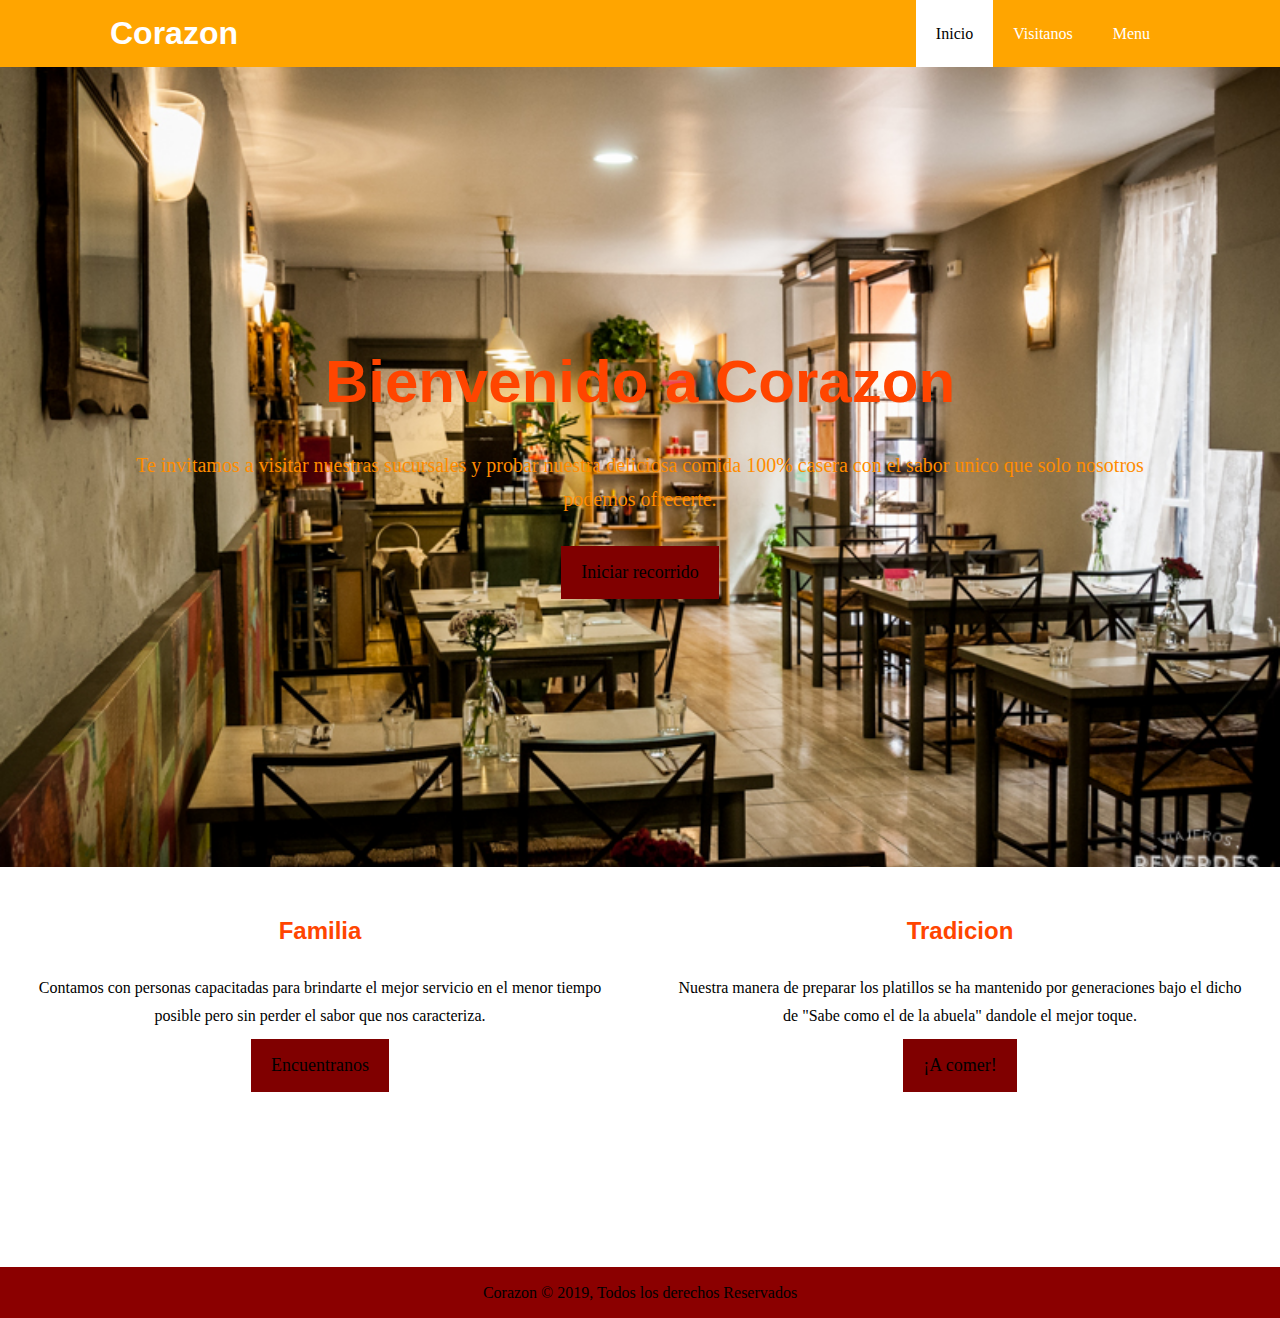
<file: index.html>
<!DOCTYPE html>
<html lang="en">
<head>
  <meta charset="UTF-8">
  <meta name="viewport" content="width=device-width, initial-scale=1.0">
  <meta http-equiv="X-UA-Compatible" content="ie=edge">
  <meta name="description" content="Restaurant">
  <meta name="keywords" content="Restaurante, Comida, Postre">
  <title>Corazon | Restaurante Familiar</title>
  <link rel='stylesheet' href='https://use.fontawesome.com/releases/v5.7.0/css/all.css' integrity='sha384-lZN37f5QGtY3VHgisS14W3ExzMWZxybE1SJSEsQp9S+oqd12jhcu+A56Ebc1zFSJ' crossorigin='anonymous'>
  <link rel="stylesheet" type="text/css" href="./css/Styles.css">
</head>
<body>
  <header>
    <nav id="navbar">
      <div class="container">
        <h1 class="logo" title="Restaurante con Corazon"><i class='fab fa-gratipay' style="color:red"></i><a href="index.html">Corazon</a></h1>
        <ul>
          <li><a class="current" href="index.html"> Inicio</a></li>
          <li><a href="about.html">Visitanos</a></li>
          <li><a href="menu.html">Menu</a></li>
        </ul>
      </div>
    </nav>
  </header>
  <div id="welcome">
      <div class="container">
        <div class="welcome-content">
          <br>
          <br>
          <br>
          <br>
          <h1><span class="text-primary">Bienvenido a Corazon</span></h1>
          <p class="lead">Te invitamos a visitar nuestras sucursales y probar nuestra deliciosa comida 100% casera con el sabor unico que solo nosotros podemos ofrecerte.</p>
          <a href="about.html" class="btn">Iniciar recorrido</a>
        </div>
      </div>
    </div>
    <section id="home-info" class="bg-light">
      <div class="info-content1">
        <h2>
          <span class="text-primary">Familia</span>
        </h2>
        <p>Contamos con personas capacitadas para brindarte el mejor servicio en el menor tiempo posible pero sin perder el sabor que nos caracteriza.</p>
        <a href="about.html" class="btn btn-dark">Encuentranos</a>
      </div>
   <div class="info-content1">
     <h2>
       <span class="text-primary">Tradicion</span>
     </h2>
     <p>Nuestra manera de preparar los platillos se ha mantenido por generaciones bajo el dicho de "Sabe como el de la abuela" dandole el mejor toque.</p>
     <a href="menu.html" class="btn btn-dark">¡A comer!</a>
   </div>
     </section>
     <div class="clr"></div>
       <footer id="main-footer">
         <p>Corazon &copy; 2019, Todos los derechos Reservados</p>
       </footer>
</file>
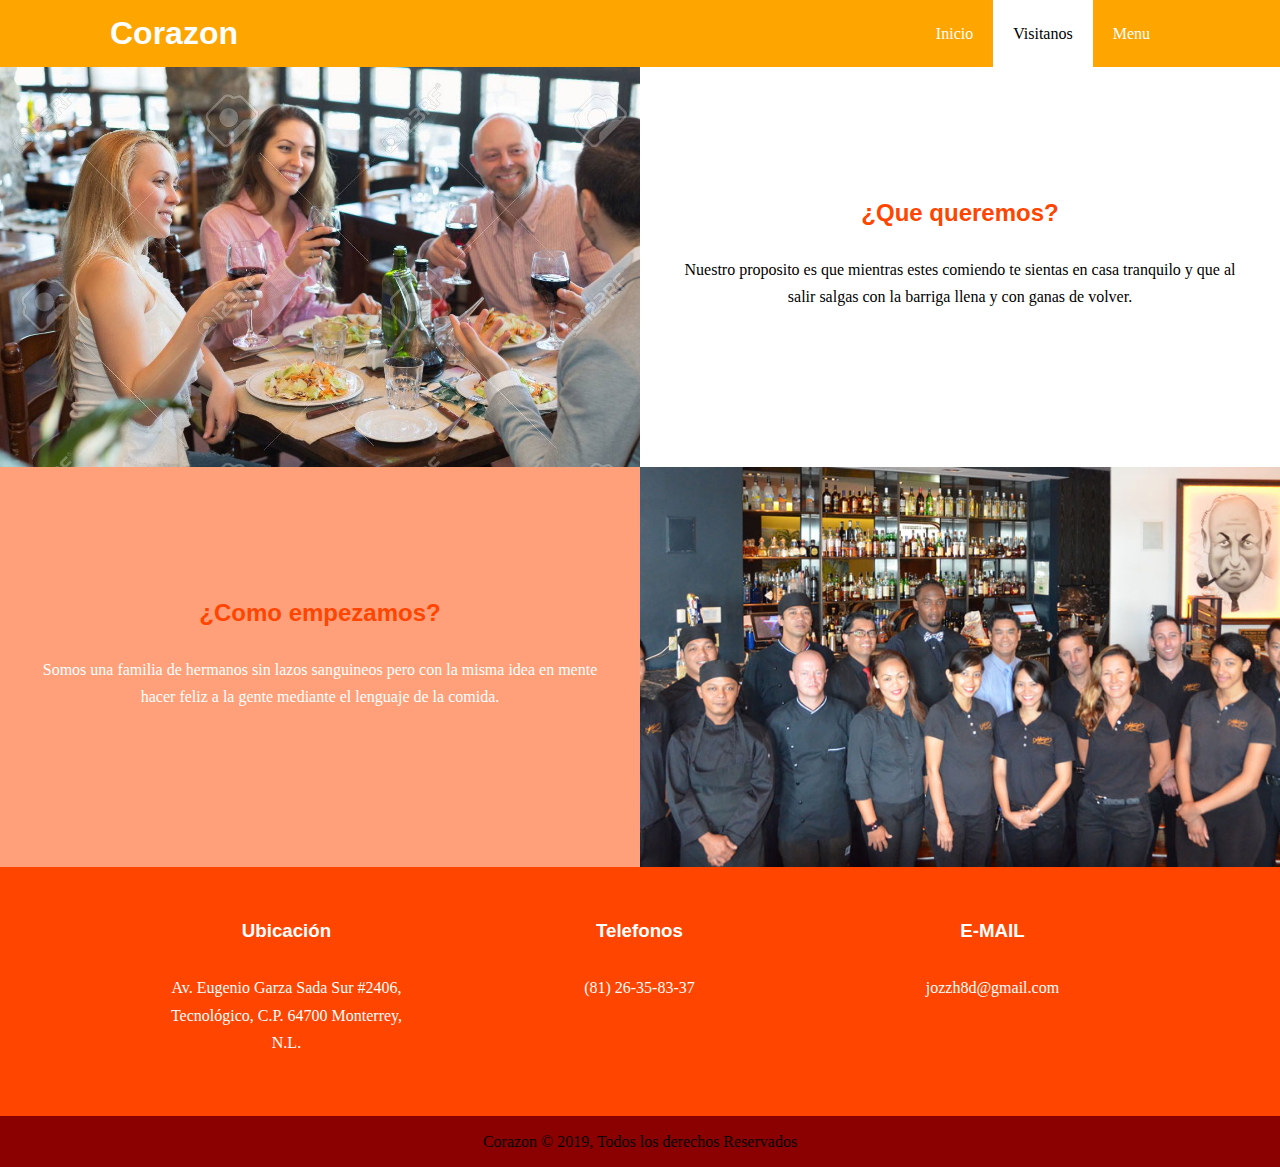
<file: about.html>
<!DOCTYPE html>
<html lang="en">
<head>
  <meta charset="UTF-8">
  <meta name="viewport" content="width=device-width, initial-scale=1.0">
  <meta http-equiv="X-UA-Compatible" content="ie=edge">
  <meta name="description" content="Restaurant">
  <meta name="keywords" content="Restaurante, Comida, Postre">
  <title>Corazon | Restaurante Familiar</title>
  <link rel='stylesheet' href='https://use.fontawesome.com/releases/v5.7.0/css/all.css' integrity='sha384-lZN37f5QGtY3VHgisS14W3ExzMWZxybE1SJSEsQp9S+oqd12jhcu+A56Ebc1zFSJ' crossorigin='anonymous'>
  <link rel="stylesheet" type="text/css" href="./css/Styles.css">
</head>
<body>
  <header>
    <nav id="navbar">
      <div class="container">
        <h1 class="logo" title="Restaurante con Corazon"><i class='fab fa-gratipay' style="color:red"></i><a href="index.html">Corazon</a></h1>
        <ul>
          <li><a href="index.html"> Inicio</a></li>
          <li><a class="current" href="about.html">Visitanos</a></li>
          <li><a href="menu.html">Menu</a></li>
        </ul>
      </div>
    </nav>
  </header>
  <section id="home-info" class="bg-light">
     <div class="img"></div>
     <div class="info-content1">
       <br>
       <br>
       <br>
       <h2>
         <span class="text-primary">¿Que queremos?</span>
       </h2>
       <p>Nuestro proposito es que mientras estes comiendo te sientas en casa tranquilo y que al salir salgas con la barriga llena y con ganas de volver.</p>
     </div>
       </section>
       <section id="home-info" class="bg-dark">
        <div class="img1"></div>
     <div class="info-content">
       <br>
       <br>
       <br>
       <h2>
         <span class="text-primary">¿Como empezamos?</span>
       </h2>
       <p>Somos una familia de hermanos sin lazos sanguineos pero con la misma idea en mente hacer feliz a la gente mediante el lenguaje de la comida.</p>
     </div>
    </section>
    <section id="contact-info" class="bg-dark" style="background-color:orangered">
    <div class="container">
      <div class="box">
        <i class="fas fa-map fa-3x"></i>
        <h3>Ubicación</h3>
        <p>Av. Eugenio Garza Sada Sur #2406, Tecnológico, C.P. 64700 Monterrey, N.L.</p>
      </div>
      <div class="box">
        <i class="fas fa-phone fa-3x"></i>
        <h3>Telefonos</h3>
        <p>(81) 26-35-83-37</p>
      </div>
      <div class="box">
        <i class="fas fa-envelope fa-3x"></i>
        <h3>E-MAIL</h3>
        <p>jozzh8d@gmail.com</p>
      </div>
    </div>
  </section>
    <div class="clr"></div>
    <footer id="main-footer">
      <p>Corazon &copy; 2019, Todos los derechos Reservados</p>
    </footer>
</file>
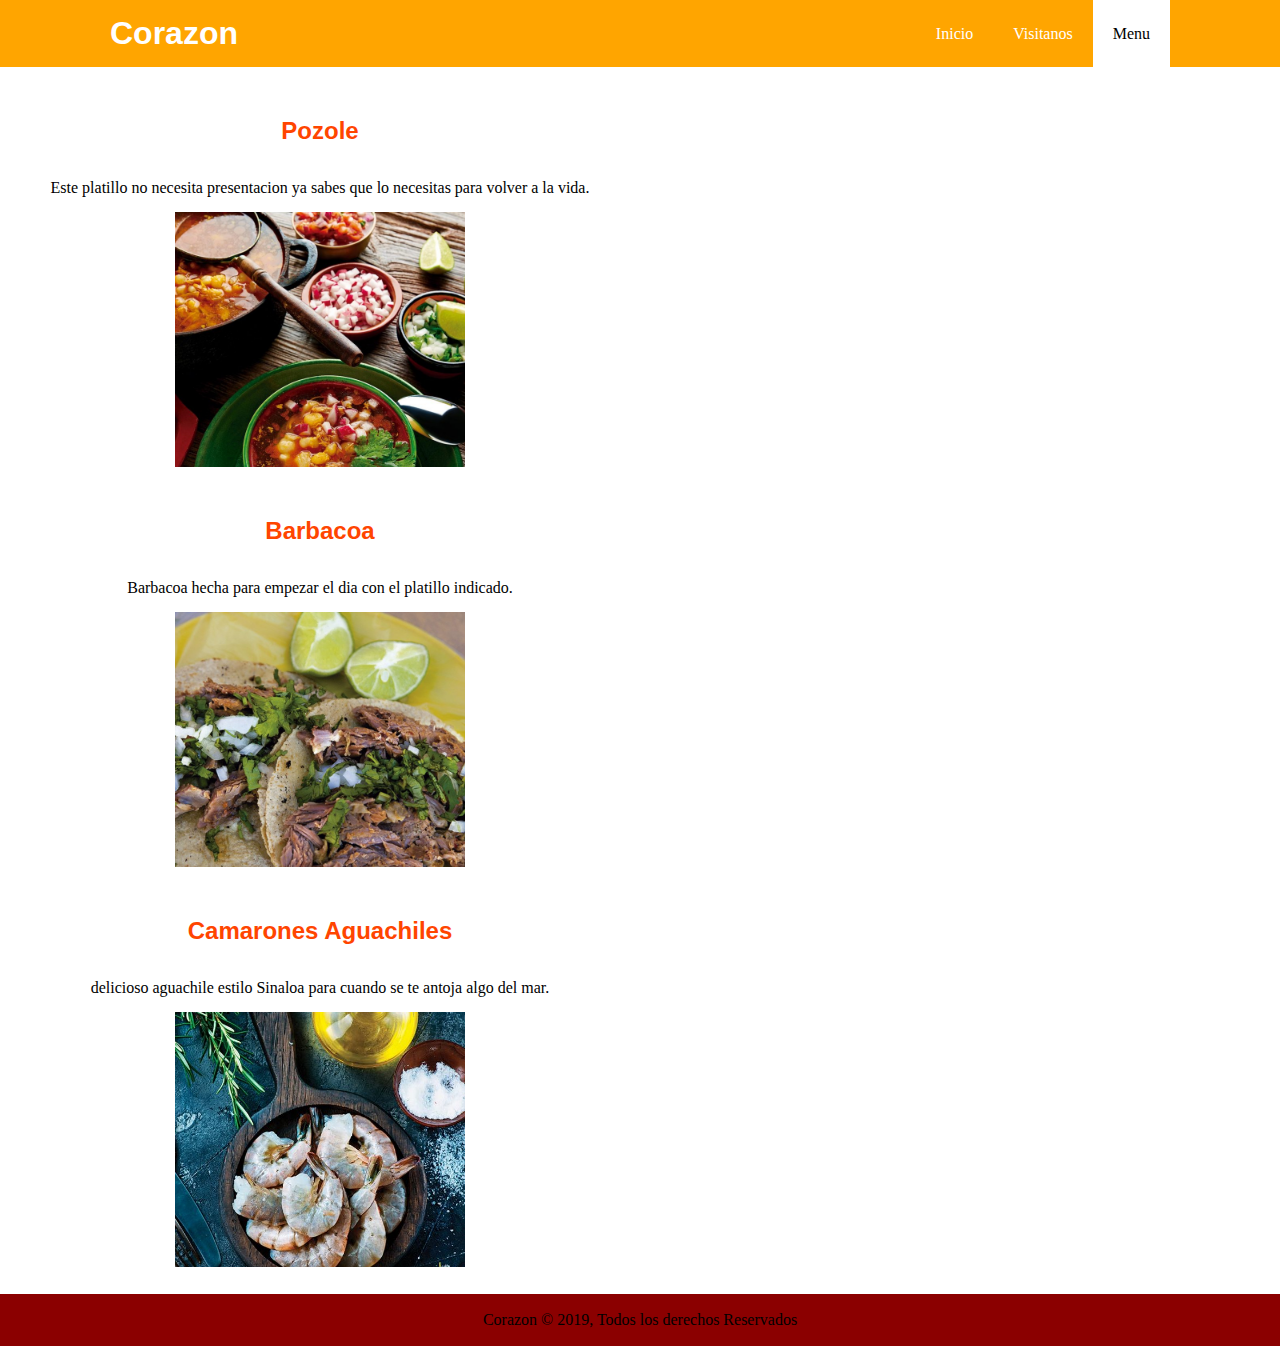
<file: menu.html>
<!DOCTYPE html>
<html lang="en">
<head>
  <meta charset="UTF-8">
  <meta name="viewport" content="width=device-width, initial-scale=1.0">
  <meta http-equiv="X-UA-Compatible" content="ie=edge">
  <meta name="description" content="Restaurant">
  <meta name="keywords" content="Restaurante, Comida, Postre">
  <title>Corazon | Restaurante Familiar</title>
  <link rel='stylesheet' href='https://use.fontawesome.com/releases/v5.7.0/css/all.css' integrity='sha384-lZN37f5QGtY3VHgisS14W3ExzMWZxybE1SJSEsQp9S+oqd12jhcu+A56Ebc1zFSJ' crossorigin='anonymous'>
  <link rel="stylesheet" type="text/css" href="./css/Styles.css">
</head>
<body>
  <header>
    <nav id="navbar">
      <div class="container">
        <h1 class="logo" title="Restaurante con Corazon"><i class='fab fa-gratipay' style="color:red"></i><a href="index.html">Corazon</a></h1>
        <ul>
          <li><a href="index.html"> Inicio</a></li>
          <li><a href="about.html">Visitanos</a></li>
          <li><a class="current" href="menu.html">Menu</a></li>
        </ul>
      </div>
    </nav>
  </header>
  <centered>
  <section id="home-info" class="bg-light">
     <div class="info-content1">
       <h2>
         <span class="text-primary">Pozole</span>
       </h2>
       <p>Este platillo no necesita presentacion ya sabes que lo necesitas para volver a la vida.</p>
       <centered>
       <div class="img3"></div>
       </centered>
     </div>
       </section>
       <section id="home-info" class="bg-light">
          <div class="info-content1">
            <h2>
              <span class="text-primary">Barbacoa</span>
            </h2>
            <p>Barbacoa hecha para empezar el dia con el platillo indicado.</p>
            <centered>
            <div class="img4"></div>
            </centered>
          </div>
            </section>
            <section id="home-info" class="bg-light">
               <div class="info-content1">
                 <h2>
                   <span class="text-primary">Camarones Aguachiles</span>
                 </h2>
                 <p>delicioso aguachile estilo Sinaloa para cuando se te antoja algo del mar.</p>
                 <centered>
                 <div class="img5"></div>
                 </centered>
               </div>
                 </section>
                           <br>
<div class="clr"></div>
  <footer id="main-footer">
    <p>Corazon &copy; 2019, Todos los derechos Reservados</p>
  </footer>
</file>
<file: css/Styles.css>
* {
  margin: 0;
  padding: 0;
  box-sizing: border-box;
}
html, body {
  font-family: 'Segoe UI', Tahoma, Geneva, Verdana, sans-serif,;
  line-height: 1.7em;
}
a {
  color: #333;
  text-decoration: none;
  font-family: inherit;
}
h1, h2, h3 {
  padding-bottom: 20px;
  font-family: sans-serif;
}
p {
  margin: 10px 0;
}
.container {
  margin: auto;
  max-width: 1100px;
  overflow: auto;
  padding: 0 20px;
}
 #navbar {
   background: orange;
   color: #fff;
   overflow: auto;
 }
#navbar a {
  color: white;
}
#navbar h1 {
  float: left;
  padding-top: 20px;
}
#navbar ul {
  list-style: none;
  float: right;
}
#navbar ul li{
  float: left;
}
#navbar ul li a {
  display: block;
  padding: 20px;
  text-align: center;
}
#navbar ul li a:hover,
#navbar ul li a.current {
  border-color: blue;
  background: white;
  color: black;
}
.text-primary {
  color:orangered;
}
.lead {
  font-size: 20px;
}
.btn {
  display: inline-block;
  font-size: 18px;
  color: black;
  background: Maroon;
  padding: 13px 20px;
  border: none;
  cursor: pointer;
}
.btn:hover {
  color: darkred;
  background: white;
}
#welcome {
  background: url("../imagenes/background1.jpg") no-repeat center center/cover;
  height: 800px;
}
#welcome .welcome-content {
  color: DarkOrange;
  text-align: center;
  padding-top: 170px;
}
#welcome .welcome-content h1 {
  font-size: 60px;
  line-height: 1.2em;
}
#welcome .welcome-content p {
  padding-bottom: 20px;
  line-height: 1.7em;
}
.btn-light {
  background: #f4f4f4;
  color: black;
}
.bg-dark {
  background: lightsalmon;
  color: white;
}
.bg-light {
  background: white;
  color: black;
}
.bg-primary {
  background: Gainsboro;
  color: black;
}
#home-info {
  height: 400px;
}
#home-info .img {
  float: left;
  width: 50%;
  background: url('../imagenes/background2.jpg') no-repeat center center/cover;
  min-height: 100%;
}
#home-info .img1 {
  float: right;
  width: 50%;
  background: url('../imagenes/background3.jpg') no-repeat center center/cover;
  min-height: 100%;
}
#home-info .img3 {
  margin: auto;
  width: 50%;
  background: url('../imagenes/platillo 1.jpg') no-repeat center center/cover;
  min-height: 100%;
}
#home-info .img4 {
  margin: auto;
  width: 50%;
  background: url('../imagenes/platillo 2.jpg') no-repeat center center/cover;
  min-height: 100%;
}
#home-info .img5 {
  margin: auto;
  width: 50%;
  background: url('../imagenes/platillo 3.jpg') no-repeat center center/cover;
  min-height: 100%;
}
#home-info .info-content {
  float: right;
  width: 50%;
  height: 100%;
  text-align: center;
  padding: 50px 30px;
  overflow: hidden;
}
#home-info .info-content1 {
  float: left;
  width: 50%;
  height: 100%;
  text-align: center;
  padding: 50px 30px;
  overflow: hidden;
}
#home-info .info-content p {
  padding-bottom: 30px
}
.box {
  float: left;
  width: 33.3%;
  padding: 50px;
  text-align: center;
}
.box i {
  margin-bottom: 10px;
}
.clr {
  clear: both;
}
ul {
  list-style: none;
  float: centered;
}
#main-footer {
  text-align: center;
  background: darkred;
  color: black;
  padding: 2px;
}
.l-heading {
  font-size: 30px;
}
.py-1 { padding: 10px 0; }
.py-2 { padding: 20px 0; }
.py-3 { padding: 30px 0; }
#contact-form .form-group {
  margin-bottom: 20px;
}

#contact-form label {
  display: block;
  margin-bottom: 5px;
}
#contact-form input,
#contact-form textarea {
  width: 100%;
  padding: 10px;
  border: 1px #ddd solid;
}
#contact-form textarea {
  height: 200px;
}
#contact-form input:focus,
#contact-form textarea:focus {
  outline: none;
  border-color: #5BBF21;
}
</file>
